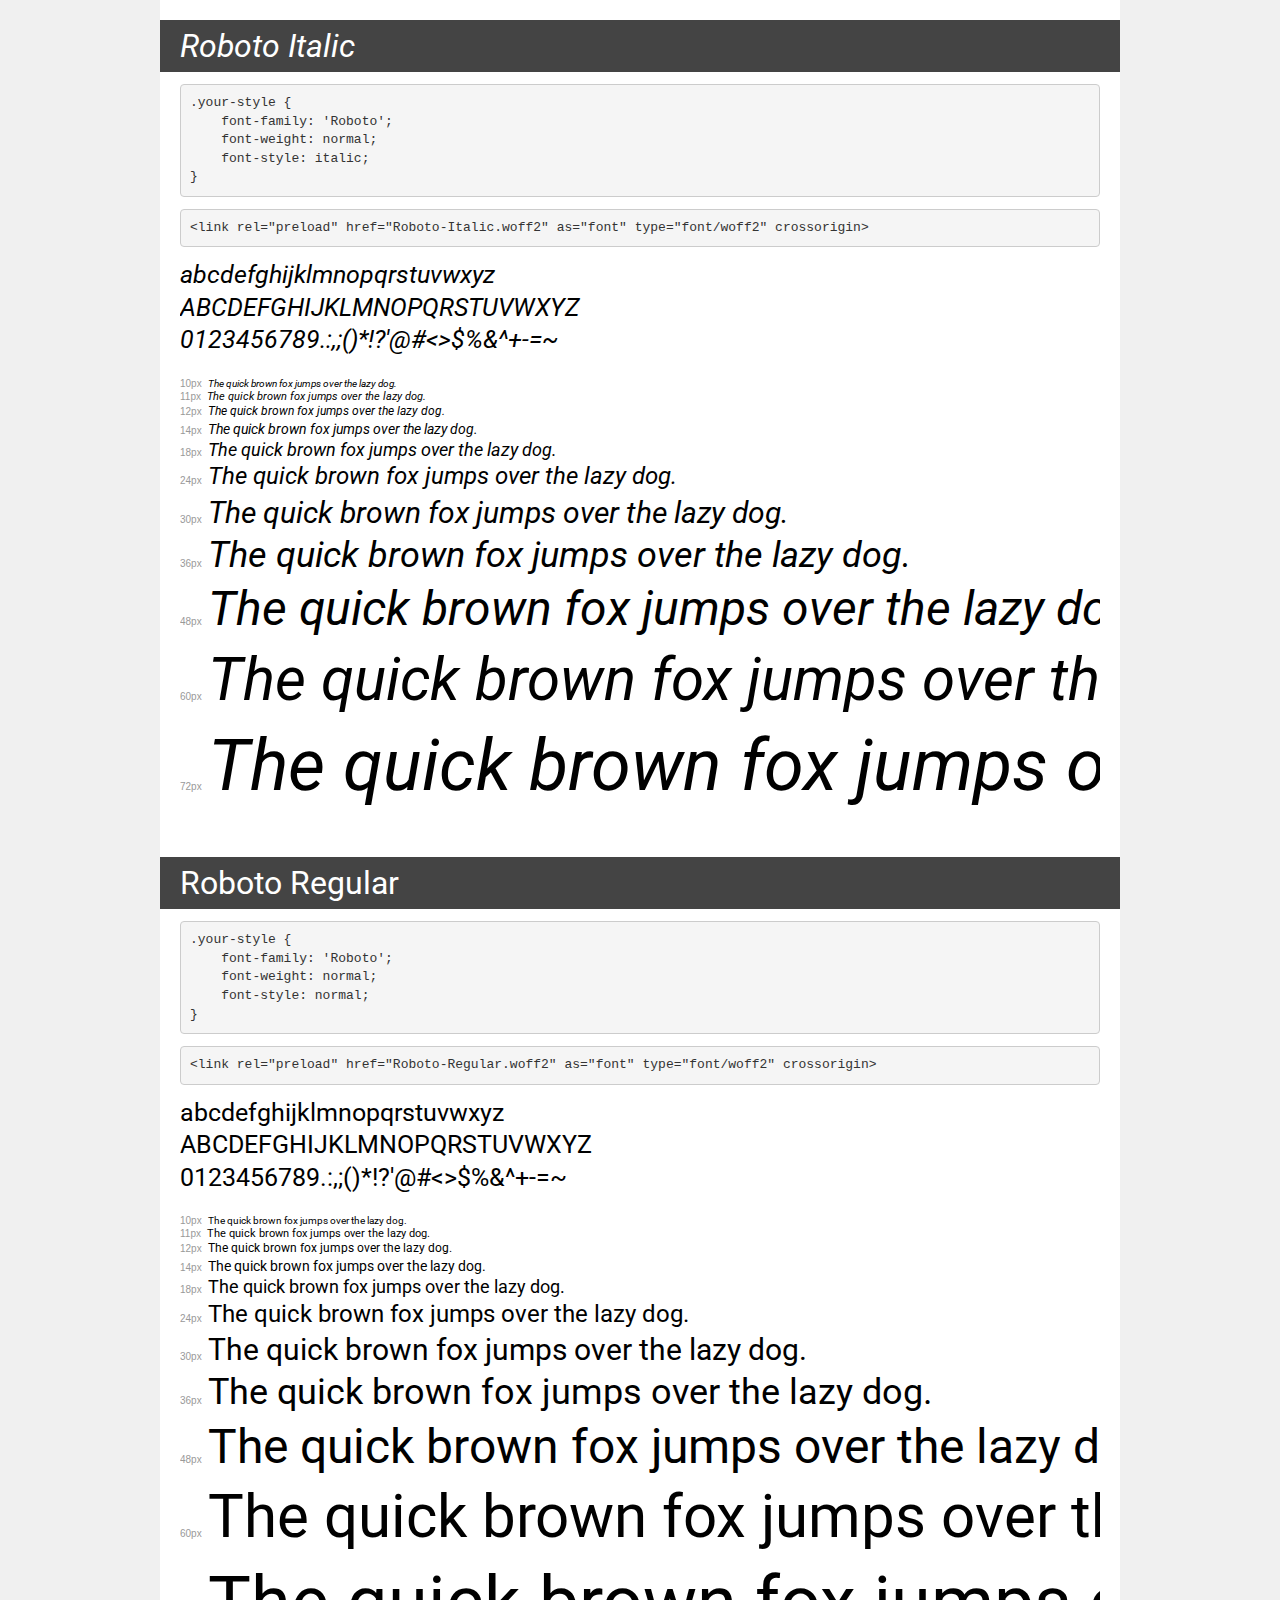
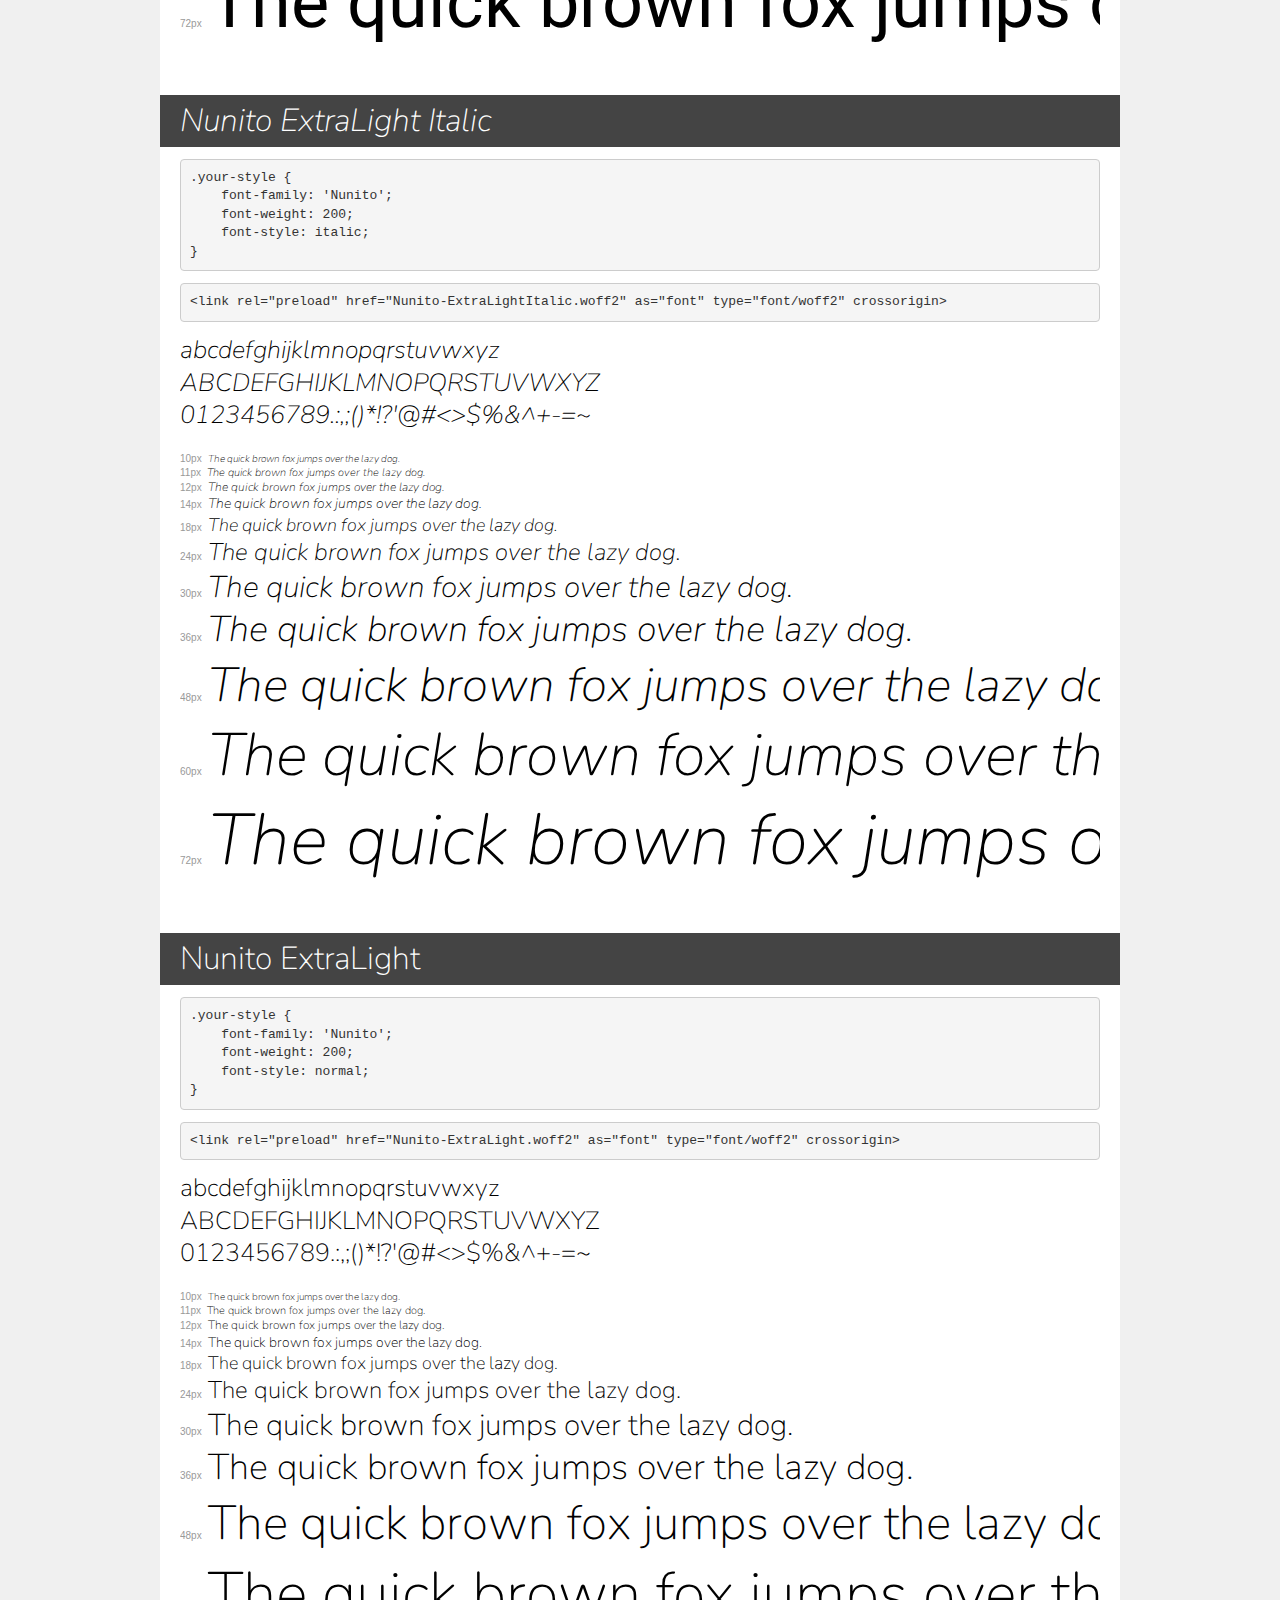
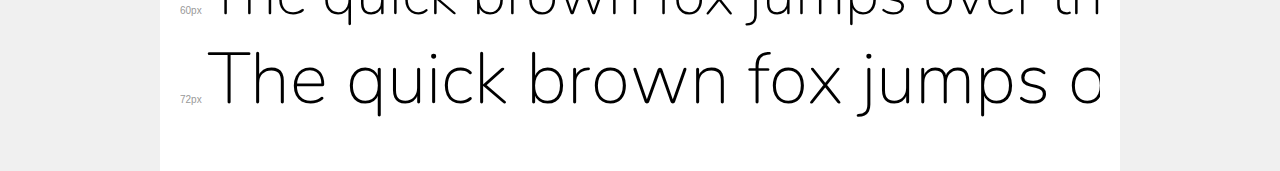
<file: fonts/demo.html>
<!DOCTYPE html>
<html lang="en">
<head>
    <meta charset="utf-8">
    <meta http-equiv="X-UA-Compatible" content="IE=edge">
    <meta name="viewport" content="width=device-width, initial-scale=1">
    <meta name="robots" content="noindex, noarchive">
    <meta name="format-detection" content="telephone=no">
    <title>Transfonter demo</title>
    <link href="stylesheet.css" rel="stylesheet">
    <style>
        /*
        http://meyerweb.com/eric/tools/css/reset/
        v2.0 | 20110126
        License: none (public domain)
        */
        html, body, div, span, applet, object, iframe,
        h1, h2, h3, h4, h5, h6, p, blockquote, pre,
        a, abbr, acronym, address, big, cite, code,
        del, dfn, em, img, ins, kbd, q, s, samp,
        small, strike, strong, sub, sup, tt, var,
        b, u, i, center,
        dl, dt, dd, ol, ul, li,
        fieldset, form, label, legend,
        table, caption, tbody, tfoot, thead, tr, th, td,
        article, aside, canvas, details, embed,
        figure, figcaption, footer, header, hgroup,
        menu, nav, output, ruby, section, summary,
        time, mark, audio, video {
            margin: 0;
            padding: 0;
            border: 0;
            font-size: 100%;
            font: inherit;
            vertical-align: baseline;
        }
        /* HTML5 display-role reset for older browsers */
        article, aside, details, figcaption, figure,
        footer, header, hgroup, menu, nav, section {
            display: block;
        }
        body {
            line-height: 1;
        }
        ol, ul {
            list-style: none;
        }
        blockquote, q {
            quotes: none;
        }
        blockquote:before, blockquote:after,
        q:before, q:after {
            content: '';
            content: none;
        }
        table {
            border-collapse: collapse;
            border-spacing: 0;
        }
        /* demo styles */
        body {
            background: #f0f0f0;
            color: #000;
        }
        .page {
            background: #fff;
            width: 920px;
            margin: 0 auto;
            padding: 20px 20px 0 20px;
            overflow: hidden;
        }
        .font-container {
            overflow-x: auto;
            overflow-y: hidden;
            margin-bottom: 40px;
            line-height: 1.3;
            white-space: nowrap;
            padding-bottom: 5px;
        }
        h1 {
            position: relative;
            background: #444;
            font-size: 32px;
            color: #fff;
            padding: 10px 20px;
            margin: 0 -20px 12px -20px;
        }
        .letters {
            font-size: 25px;
            margin-bottom: 20px;
        }
        .s10:before {
            content: '10px';
        }
        .s11:before {
            content: '11px';
        }
        .s12:before {
            content: '12px';
        }
        .s14:before {
            content: '14px';
        }
        .s18:before {
            content: '18px';
        }
        .s24:before {
            content: '24px';
        }
        .s30:before {
            content: '30px';
        }
        .s36:before {
            content: '36px';
        }
        .s48:before {
            content: '48px';
        }
        .s60:before {
            content: '60px';
        }
        .s72:before {
            content: '72px';
        }
        .s10:before, .s11:before, .s12:before, .s14:before,
        .s18:before, .s24:before, .s30:before, .s36:before,
        .s48:before, .s60:before, .s72:before {
            font-family: Arial, sans-serif;
            font-size: 10px;
            font-weight: normal;
            font-style: normal;
            color: #999;
            padding-right: 6px;
        }
        pre {
            display: block;
            padding: 9px;
            margin: 0 0 12px;
            font-family: Monaco, Menlo, Consolas, "Courier New", monospace;
            font-size: 13px;
            line-height: 1.428571429;
            color: #333;
            font-weight: normal;
            font-style: normal;
            background-color: #f5f5f5;
            border: 1px solid #ccc;
            overflow-x: auto;
            border-radius: 4px;
        }
        /* responsive */
        @media (max-width: 959px) {
            .page {
                width: auto;
                margin: 0;
            }
        }
    </style>
</head>
<body>
<div class="page">
    <div class="demo">
        <h1 style="font-family: 'Roboto'; font-weight: normal; font-style: italic;">Roboto Italic</h1>
        <pre title="Usage">.your-style {
    font-family: 'Roboto';
    font-weight: normal;
    font-style: italic;
}</pre>
        <pre title="Preload (optional)">
&lt;link rel=&quot;preload&quot; href=&quot;Roboto-Italic.woff2&quot; as=&quot;font&quot; type=&quot;font/woff2&quot; crossorigin&gt;</pre>
        <div class="font-container" style="font-family: 'Roboto'; font-weight: normal; font-style: italic;">
            <p class="letters">
                abcdefghijklmnopqrstuvwxyz<br>
ABCDEFGHIJKLMNOPQRSTUVWXYZ<br>
                0123456789.:,;()*!?'@#&lt;&gt;$%&^+-=~
            </p>
            <p class="s10" style="font-size: 10px;">The quick brown fox jumps over the lazy dog.</p>
            <p class="s11" style="font-size: 11px;">The quick brown fox jumps over the lazy dog.</p>
            <p class="s12" style="font-size: 12px;">The quick brown fox jumps over the lazy dog.</p>
            <p class="s14" style="font-size: 14px;">The quick brown fox jumps over the lazy dog.</p>
            <p class="s18" style="font-size: 18px;">The quick brown fox jumps over the lazy dog.</p>
            <p class="s24" style="font-size: 24px;">The quick brown fox jumps over the lazy dog.</p>
            <p class="s30" style="font-size: 30px;">The quick brown fox jumps over the lazy dog.</p>
            <p class="s36" style="font-size: 36px;">The quick brown fox jumps over the lazy dog.</p>
            <p class="s48" style="font-size: 48px;">The quick brown fox jumps over the lazy dog.</p>
            <p class="s60" style="font-size: 60px;">The quick brown fox jumps over the lazy dog.</p>
            <p class="s72" style="font-size: 72px;">The quick brown fox jumps over the lazy dog.</p>
        </div>
    </div>

    <div class="demo">
        <h1 style="font-family: 'Roboto'; font-weight: normal; font-style: normal;">Roboto Regular</h1>
        <pre title="Usage">.your-style {
    font-family: 'Roboto';
    font-weight: normal;
    font-style: normal;
}</pre>
        <pre title="Preload (optional)">
&lt;link rel=&quot;preload&quot; href=&quot;Roboto-Regular.woff2&quot; as=&quot;font&quot; type=&quot;font/woff2&quot; crossorigin&gt;</pre>
        <div class="font-container" style="font-family: 'Roboto'; font-weight: normal; font-style: normal;">
            <p class="letters">
                abcdefghijklmnopqrstuvwxyz<br>
ABCDEFGHIJKLMNOPQRSTUVWXYZ<br>
                0123456789.:,;()*!?'@#&lt;&gt;$%&^+-=~
            </p>
            <p class="s10" style="font-size: 10px;">The quick brown fox jumps over the lazy dog.</p>
            <p class="s11" style="font-size: 11px;">The quick brown fox jumps over the lazy dog.</p>
            <p class="s12" style="font-size: 12px;">The quick brown fox jumps over the lazy dog.</p>
            <p class="s14" style="font-size: 14px;">The quick brown fox jumps over the lazy dog.</p>
            <p class="s18" style="font-size: 18px;">The quick brown fox jumps over the lazy dog.</p>
            <p class="s24" style="font-size: 24px;">The quick brown fox jumps over the lazy dog.</p>
            <p class="s30" style="font-size: 30px;">The quick brown fox jumps over the lazy dog.</p>
            <p class="s36" style="font-size: 36px;">The quick brown fox jumps over the lazy dog.</p>
            <p class="s48" style="font-size: 48px;">The quick brown fox jumps over the lazy dog.</p>
            <p class="s60" style="font-size: 60px;">The quick brown fox jumps over the lazy dog.</p>
            <p class="s72" style="font-size: 72px;">The quick brown fox jumps over the lazy dog.</p>
        </div>
    </div>

    <div class="demo">
        <h1 style="font-family: 'Nunito'; font-weight: 200; font-style: italic;">Nunito ExtraLight Italic</h1>
        <pre title="Usage">.your-style {
    font-family: 'Nunito';
    font-weight: 200;
    font-style: italic;
}</pre>
        <pre title="Preload (optional)">
&lt;link rel=&quot;preload&quot; href=&quot;Nunito-ExtraLightItalic.woff2&quot; as=&quot;font&quot; type=&quot;font/woff2&quot; crossorigin&gt;</pre>
        <div class="font-container" style="font-family: 'Nunito'; font-weight: 200; font-style: italic;">
            <p class="letters">
                abcdefghijklmnopqrstuvwxyz<br>
ABCDEFGHIJKLMNOPQRSTUVWXYZ<br>
                0123456789.:,;()*!?'@#&lt;&gt;$%&^+-=~
            </p>
            <p class="s10" style="font-size: 10px;">The quick brown fox jumps over the lazy dog.</p>
            <p class="s11" style="font-size: 11px;">The quick brown fox jumps over the lazy dog.</p>
            <p class="s12" style="font-size: 12px;">The quick brown fox jumps over the lazy dog.</p>
            <p class="s14" style="font-size: 14px;">The quick brown fox jumps over the lazy dog.</p>
            <p class="s18" style="font-size: 18px;">The quick brown fox jumps over the lazy dog.</p>
            <p class="s24" style="font-size: 24px;">The quick brown fox jumps over the lazy dog.</p>
            <p class="s30" style="font-size: 30px;">The quick brown fox jumps over the lazy dog.</p>
            <p class="s36" style="font-size: 36px;">The quick brown fox jumps over the lazy dog.</p>
            <p class="s48" style="font-size: 48px;">The quick brown fox jumps over the lazy dog.</p>
            <p class="s60" style="font-size: 60px;">The quick brown fox jumps over the lazy dog.</p>
            <p class="s72" style="font-size: 72px;">The quick brown fox jumps over the lazy dog.</p>
        </div>
    </div>

    <div class="demo">
        <h1 style="font-family: 'Nunito'; font-weight: 200; font-style: normal;">Nunito ExtraLight</h1>
        <pre title="Usage">.your-style {
    font-family: 'Nunito';
    font-weight: 200;
    font-style: normal;
}</pre>
        <pre title="Preload (optional)">
&lt;link rel=&quot;preload&quot; href=&quot;Nunito-ExtraLight.woff2&quot; as=&quot;font&quot; type=&quot;font/woff2&quot; crossorigin&gt;</pre>
        <div class="font-container" style="font-family: 'Nunito'; font-weight: 200; font-style: normal;">
            <p class="letters">
                abcdefghijklmnopqrstuvwxyz<br>
ABCDEFGHIJKLMNOPQRSTUVWXYZ<br>
                0123456789.:,;()*!?'@#&lt;&gt;$%&^+-=~
            </p>
            <p class="s10" style="font-size: 10px;">The quick brown fox jumps over the lazy dog.</p>
            <p class="s11" style="font-size: 11px;">The quick brown fox jumps over the lazy dog.</p>
            <p class="s12" style="font-size: 12px;">The quick brown fox jumps over the lazy dog.</p>
            <p class="s14" style="font-size: 14px;">The quick brown fox jumps over the lazy dog.</p>
            <p class="s18" style="font-size: 18px;">The quick brown fox jumps over the lazy dog.</p>
            <p class="s24" style="font-size: 24px;">The quick brown fox jumps over the lazy dog.</p>
            <p class="s30" style="font-size: 30px;">The quick brown fox jumps over the lazy dog.</p>
            <p class="s36" style="font-size: 36px;">The quick brown fox jumps over the lazy dog.</p>
            <p class="s48" style="font-size: 48px;">The quick brown fox jumps over the lazy dog.</p>
            <p class="s60" style="font-size: 60px;">The quick brown fox jumps over the lazy dog.</p>
            <p class="s72" style="font-size: 72px;">The quick brown fox jumps over the lazy dog.</p>
        </div>
    </div>

</div>
</body>
</html>
</file>
<file: fonts/stylesheet.css>
@font-face {
    font-family: 'Roboto';
    src: url('Roboto-Italic.woff2') format('woff2'),
        url('Roboto-Italic.woff') format('woff');
    font-weight: normal;
    font-style: italic;
    font-display: swap;
}

@font-face {
    font-family: 'Roboto';
    src: url('Roboto-Regular.woff2') format('woff2'),
        url('Roboto-Regular.woff') format('woff');
    font-weight: normal;
    font-style: normal;
    font-display: swap;
}

@font-face {
    font-family: 'Nunito';
    src: url('Nunito-ExtraLightItalic.woff2') format('woff2'),
        url('Nunito-ExtraLightItalic.woff') format('woff');
    font-weight: 200;
    font-style: italic;
    font-display: swap;
}

@font-face {
    font-family: 'Nunito';
    src: url('Nunito-ExtraLight.woff2') format('woff2'),
        url('Nunito-ExtraLight.woff') format('woff');
    font-weight: 200;
    font-style: normal;
    font-display: swap;
}
</file>
